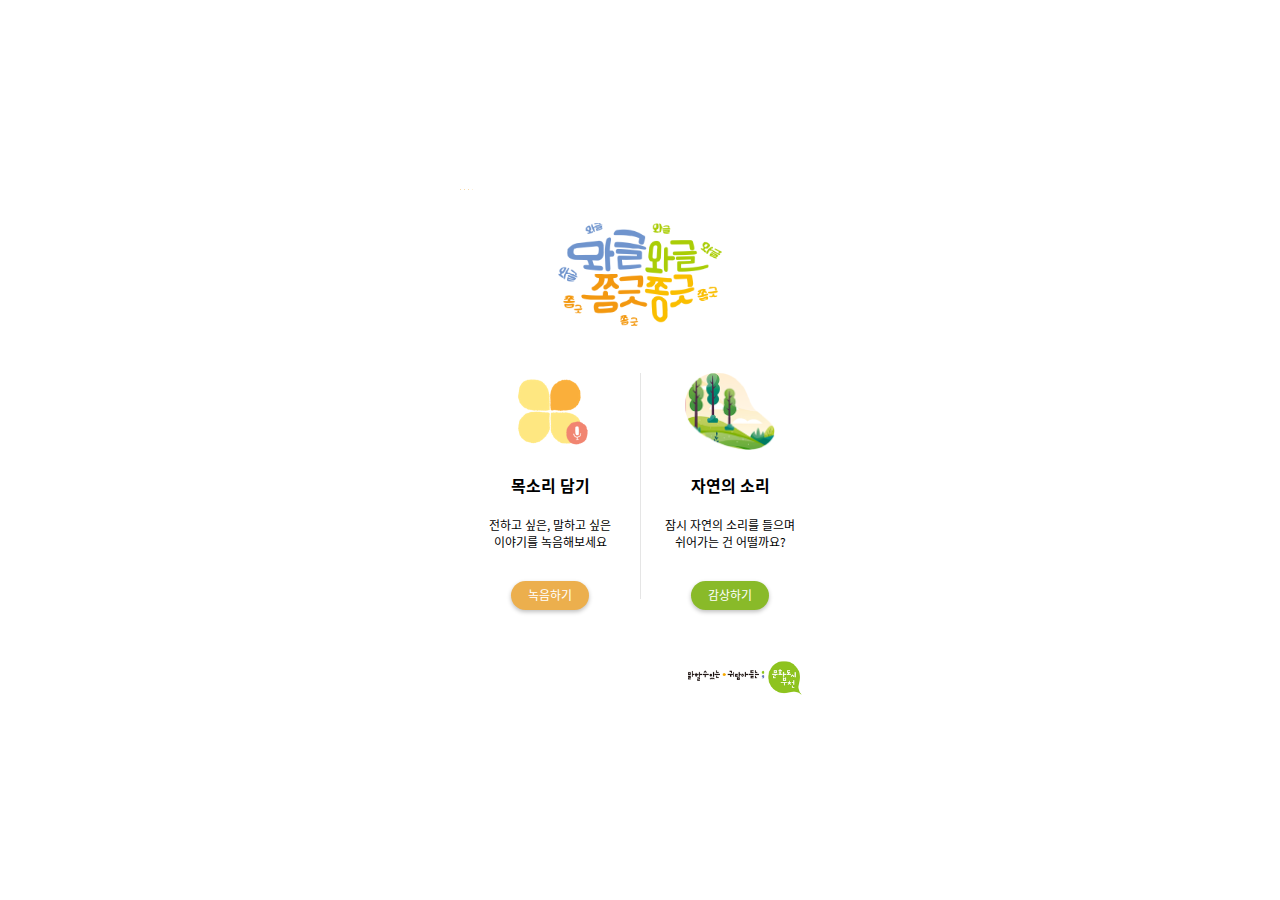
<file: home.html>
<!DOCTYPE html>
<html>
<head>
    <meta charset="UTF-8">
    <meta name="viewport" content="width=device-width, initial-scale=1.0, maximum-scale=1.0, minimum-scale=1.0, user-scalable=no, target-densitydpi=medium-dpi"/>
    <!-- Global site tag (gtag.js) - Google Analytics
    <script async src="https://www.googletagmanager.com/gtag/js?id=G-ZBY6LK1BC2"></script>
    <script>
        window.dataLayer = window.dataLayer || [];
        function gtag(){dataLayer.push(arguments);}
        gtag('js', new Date());
        gtag('config', 'G-ZBY6LK1BC2');
    </script>-->
    <title>부천문화재단X숨티커 홈</title>
    <link href="./img/favicon_logo.png" rel="shortcut icon" type="image/x-icon">
    <link rel="stylesheet" href="./css/loadingIcon.css" type="text/css">
    <link rel="stylesheet" href="./font/NotoSansKR.css" type="text/css">
    <link rel="stylesheet" href="./css/home.css" type="text/css">
</head>
<body>
    <div id="wrap">
        <div id="loadingioBackground">
            <div class="loadingio-spinner">
                <div class="loadingio">
                    <div></div><div></div><div></div><div></div><div></div><div></div><div></div><div></div><div></div>
                </div>
            </div>
        </div>
        <img id="mainImg" src="./img/home_main.png" alt="home main img">
        <div id="container1">
            <img src="./img/home_record.png" alt="home record img">
            <h1><strong>목소리 담기</strong></h1>
            <p>전하고 싶은, 말하고 싶은
                <br>이야기를 녹음해보세요</p>
            <button onClick="location.href='./main.html?code='+code" style="background: #ECAF4D;"></buttononClick>녹음하기</button>
        </div>
        <div id="container2">
            <img src="./img/home_playnature.png" alt="home play nature img">
            <h1><strong>자연의 소리</strong></h1>
            <p>잠시 자연의 소리를 들으며
                <br>쉬어가는 건 어떨까요?</p>
            <button onClick="location.href='./naturesound.html?code='+code" style="background: #89BA29;"></buttononClick>감상하기</button>
        </div>

        <img id="sublogo" src="./img/logo_BCF.png" alt="sub logo">
        
        <!--preload img-->
        <img style="height: 0.1px; width: 0.1px;" src="./img/record_start.gif">
        <img style="height: 0.1px; width: 0.1px;" src="./img/record_ing.gif">
        <img style="height: 0.1px; width: 0.1px;" src="./img/record_end.gif">
        <img style="height: 0.1px; width: 0.1px;" src="./img/waterdrop_charge.gif">
    </div>
    <script>
        const queryString = window.location.search;
        const urlParams = new URLSearchParams(queryString);
        var code =urlParams.get('code');

        window.onload = function() {
            document.all.loadingioBackground.style.visibility="hidden";
            console.log('Complete page load!');
        };
    </script>
</body>
</html>
</file>
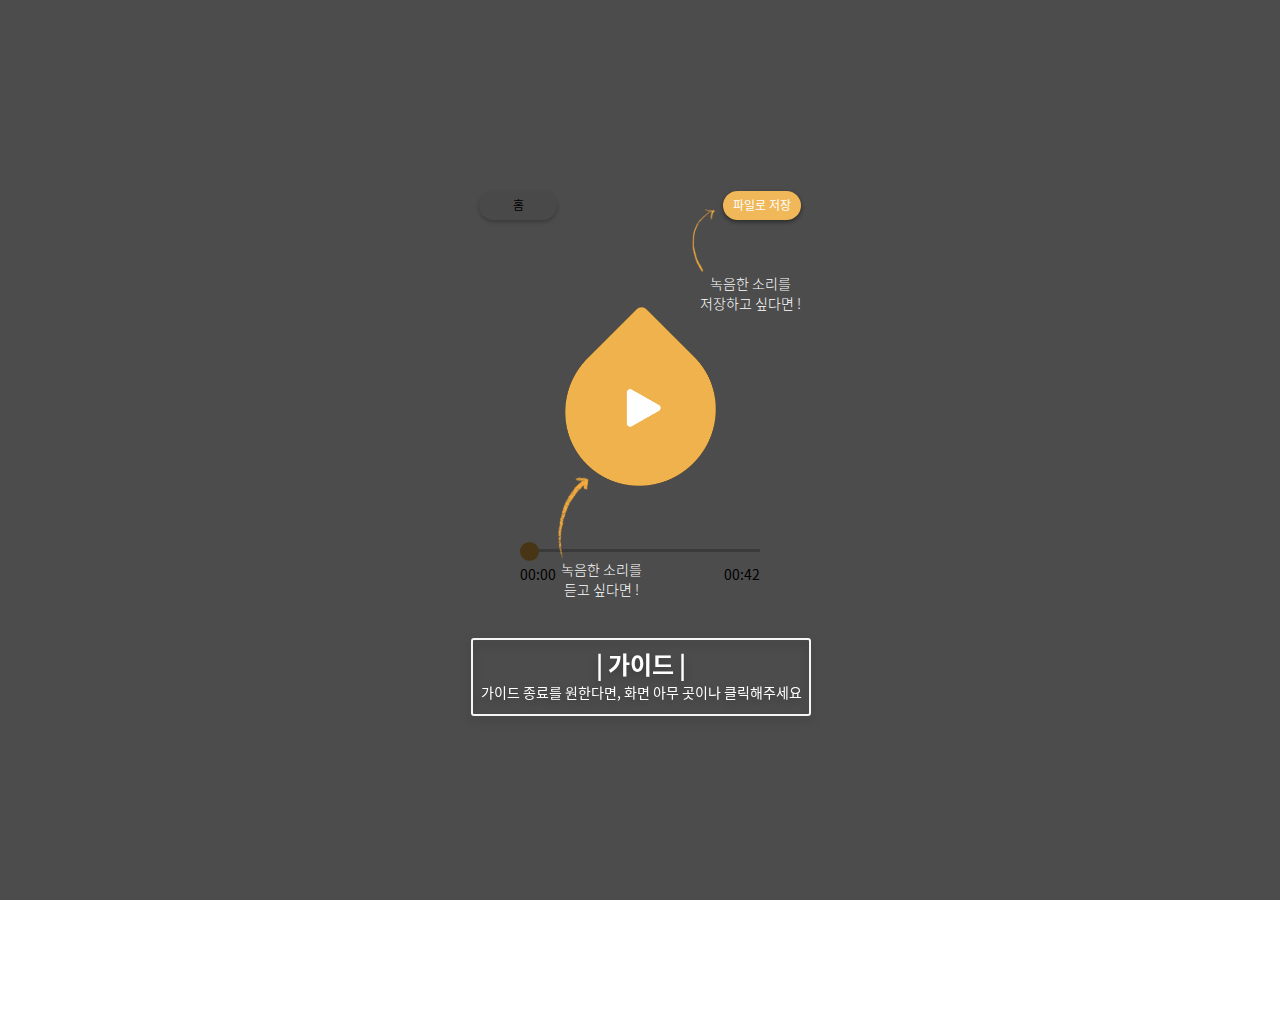
<file: play.html>
<!DOCTYPE html>
<html>
<head>
    <meta charset="UTF-8">
    <meta name="viewport" content="width=device-width, initial-scale=1.0, maximum-scale=1.0, minimum-scale=1.0, user-scalable=no, target-densitydpi=medium-dpi"/>
    <!-- Global site tag (gtag.js) - Google Analytics
    <script async src="https://www.googletagmanager.com/gtag/js?id=G-ZBY6LK1BC2"></script>
    <script>
        window.dataLayer = window.dataLayer || [];
        function gtag(){dataLayer.push(arguments);}
        gtag('js', new Date());
        gtag('config', 'G-ZBY6LK1BC2');
    </script>-->
    <title>부천문화재단x숨티커 듣기</title>
    <link href="./img/favicon_logo.png" rel="shortcut icon" type="image/x-icon">
    <link rel="stylesheet" href="./css/loadingIcon.css" type="text/css">
    <link rel="stylesheet" href="./font/NotoSansKR.css" type="text/css">
    <script src="https://code.jquery.com/jquery-3.4.1.min.js"></script>
    <link rel="stylesheet" href="https://cdnjs.cloudflare.com/ajax/libs/animate.css/4.1.1/animate.min.css" />
    <link rel="stylesheet" href="./css/play.css" type="text/css">
</head>
<body>
    <div id="loadingioBackground">
        <div class="loadingio-spinner">
            <div class="loadingio">
                <div></div><div></div><div></div><div></div><div></div><div></div><div></div><div></div><div></div>
            </div>
        </div>
    </div>
    <div id="backGround"></div>
    <div id="wrap">
        <div id="playTutorial" onclick="playTutorialDel()">
            <button id="tutorialSavebtn">파일로 저장</button>
            <img id="playTutorialDirection1" src="./img/tutorial_direct_up.png">
            <p class="tutorialWord" id="playTutorialWord1">녹음한 소리를<br>저장하고 싶다면 !</p>
            <img id="tutorialPlaybtn" src="./img/waterdrop_playbutton.png">
            <img id="playTutorialDirection2" src="./img/tutorial_direct_down.png">
            <p class="tutorialWord" id="playTutorialWord2">녹음한 소리를<br>듣고 싶다면 !</p>
            <div class="tutorialWordBox">
                <p id="tutorialWordBoxTitle">| 가이드 |</p>
                <p id="tutorialWordBoxText">가이드 종료를 원한다면, 화면 아무 곳이나 클릭해주세요</p>
            </div>
        </div>
        <button id="topbtn" onclick="location.href='./playhome.html?code='+code">홈</button>
        <a class="downloadLink" href="#" download><button id="savebutton" class="save">파일로 저장</button></a>
        <audio id="record-audio" preload="metadata"></audio>
        <button id="playbutton" class="play"><img src="./img/waterdrop_playbutton.png" alt="water drop play img"></button>
        <button id="stopbutton" class="stop"><img src="./img/record_ing.gif" alt="water drop charging img"></button>
        <div id="slider-container">
            <input type="range" id="seek-slider" max="100" value="0">
            <br><span id="current-time" class="time">00:00</span>
            <span id="duration" class="time">00:00</span>
        </div>
    </div>
    <script src="./js/play.js"></script>
    <script>
        const queryString = window.location.search;
        const urlParams = new URLSearchParams(queryString);
        var code =urlParams.get('code');
    </script>
</body>
</html>
</file>
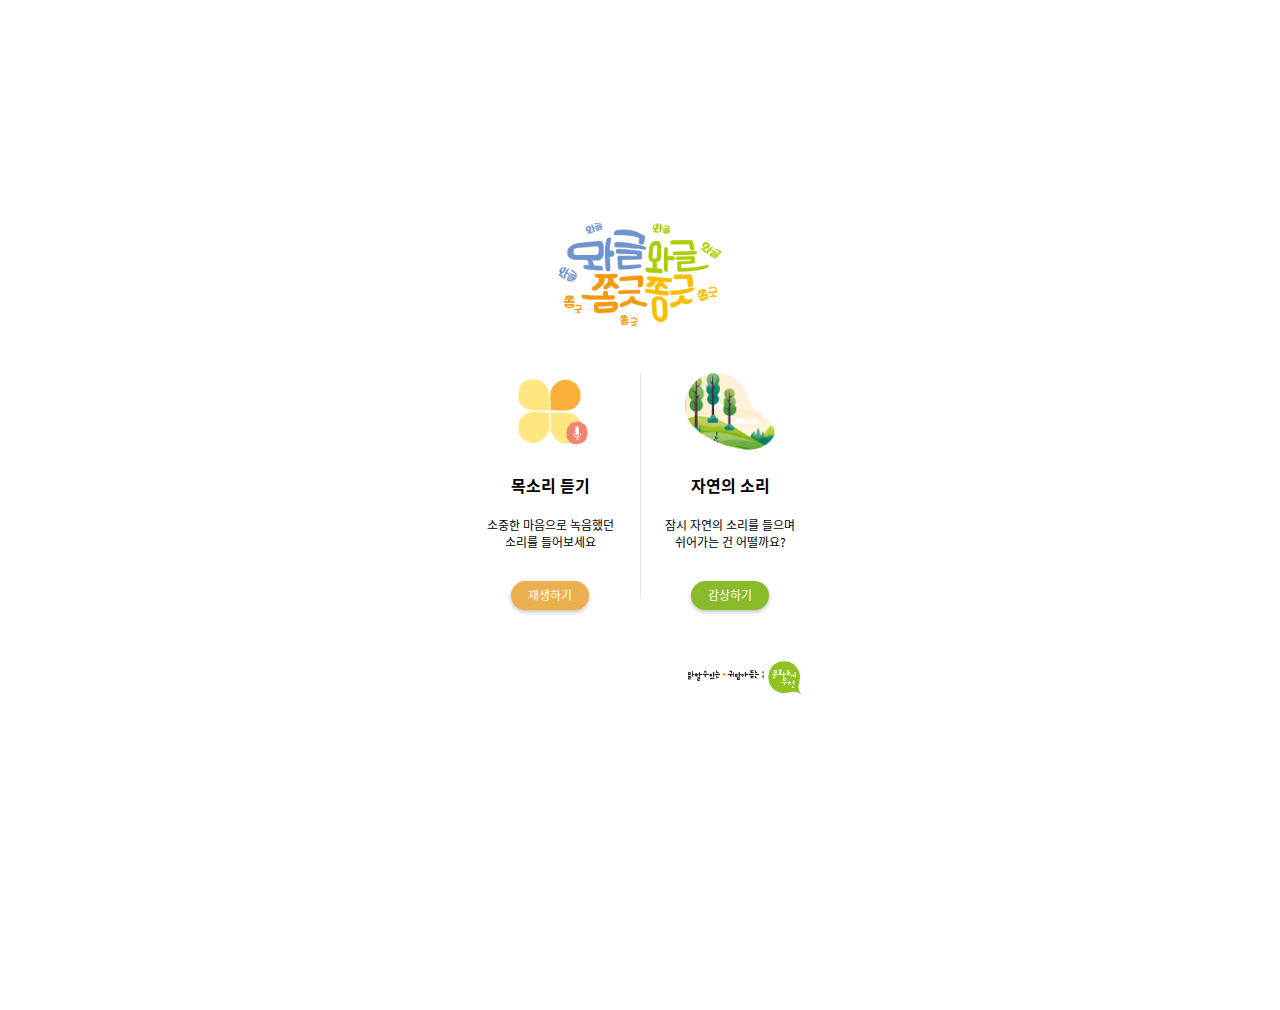
<file: playhome.html>
<!DOCTYPE html>
<html>
<head>
    <meta charset="UTF-8">
    <meta name="viewport" content="width=device-width, initial-scale=1.0, maximum-scale=1.0, minimum-scale=1.0, user-scalable=no, target-densitydpi=medium-dpi"/>
    <!-- Global site tag (gtag.js) - Google Analytics
    <script async src="https://www.googletagmanager.com/gtag/js?id=G-ZBY6LK1BC2"></script>
    <script>
        window.dataLayer = window.dataLayer || [];
        function gtag(){dataLayer.push(arguments);}
        gtag('js', new Date());
        gtag('config', 'G-ZBY6LK1BC2');
    </script>-->
    <title>부천문화재단x숨티커 홈</title>
    <link href="./img/favicon_logo.png" rel="shortcut icon" type="image/x-icon">
    <link rel="stylesheet" href="./css/loadingIcon.css" type="text/css">
    <link rel="stylesheet" href="./font/NotoSansKR.css" type="text/css">
    <link rel="stylesheet" href="./css/home.css" type="text/css">
</head>
<body>
    <div id="loadingioBackground">
        <div class="loadingio-spinner">
            <div class="loadingio">
                <div></div><div></div><div></div><div></div><div></div><div></div><div></div><div></div><div></div>
            </div>
        </div>
    </div>
    <div id="wrap">
        <img id="mainImg" src="./img/home_main.png" alt="home main img">
        <div id="container1">
            <img src="./img/home_record.png" alt="home record img">
            <h1><strong>목소리 듣기</strong></h1>
            <p>소중한 마음으로 녹음했던
                <br>소리를 들어보세요</p>
            <button onClick="location.href='./play.html?code='+code" style="background: #ECAF4D;"></buttononClick>재생하기</button>
        </div>
        <div id="container2">
            <img src="./img/home_playnature.png" alt="home play nature img">
            <h1><strong>자연의 소리</strong></h1>
            <p>잠시 자연의 소리를 들으며
                <br>쉬어가는 건 어떨까요?</p>
            <button onClick="location.href='./playnaturesound.html?code='+code" style="background: #89BA29;"></buttononClick>감상하기</button>
        </div>

        <img id="sublogo" src="./img/logo_BCF.png" alt="sub logo">
    </div>
    <script>
        const queryString = window.location.search;
        const urlParams = new URLSearchParams(queryString);
        var code =urlParams.get('code');

        window.onload = function() {
            document.all.loadingioBackground.style.visibility="hidden";
            console.log('Complete page load!');
        };
    </script>
</body>
</html>
</file>
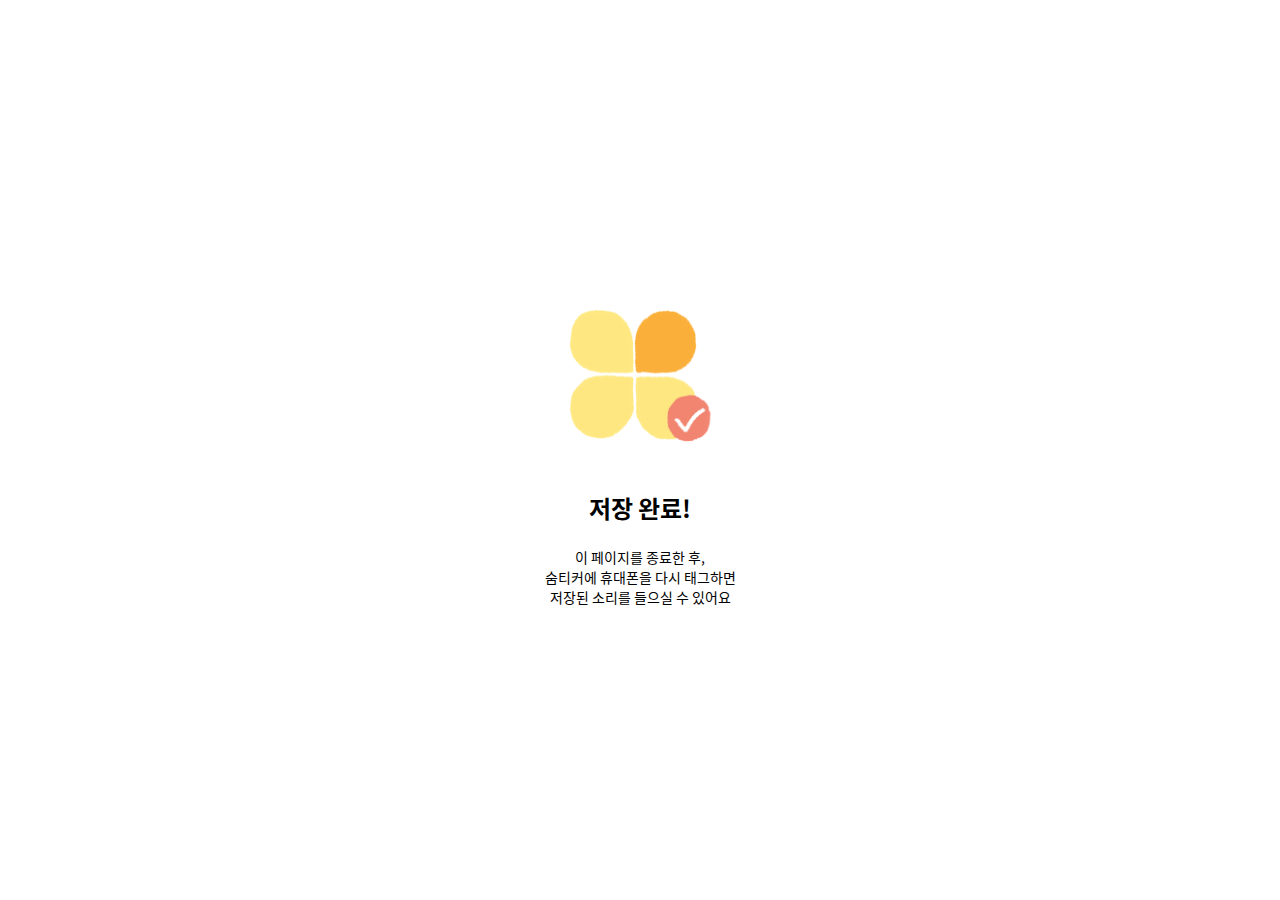
<file: uploadDone.html>
<!DOCTYPE html>
<html>
<head>
    <meta charset="UTF-8">
    <meta name="viewport" content="width=device-width, initial-scale=1.0, maximum-scale=1.0, minimum-scale=1.0, user-scalable=no, target-densitydpi=medium-dpi"/>
    <!-- Global site tag (gtag.js) - Google Analytics
    <script async src="https://www.googletagmanager.com/gtag/js?id=G-ZBY6LK1BC2"></script>
    <script>
        window.dataLayer = window.dataLayer || [];
        function gtag(){dataLayer.push(arguments);}
        gtag('js', new Date());
        gtag('config', 'G-ZBY6LK1BC2');
    </script>-->
    <title>부천문화재단x숨티커 업로드 완료</title>
    <link href="./img/favicon_logo.png" rel="shortcut icon" type="image/x-icon">
    <link rel="stylesheet" href="./font/NotoSansKR.css" type="text/css">
    <link rel="stylesheet" href="https://cdnjs.cloudflare.com/ajax/libs/animate.css/4.1.1/animate.min.css" />
    <link rel="stylesheet" href="./css/uploadDone.css" type="text/css">
</head>
<body>
    <div id="wrap">
        <img src="./img/finish_img.png" alt="finish img">
        <h1><strong>저장 완료!</strong></h1>
        <p>이 페이지를 종료한 후,<br>숨티커에 휴대폰을 다시 태그하면<br>저장된 소리를 들으실 수 있어요</p>
    </div>
</body>
</html>
</file>
<file: css/loadingIcon.css>
#loadingioBackground {
    position: absolute;
    width: 100%; 
    height: 100%;
    margin: 0%;
    z-index: 9999; 
    opacity: 0.7;
    background-color: black;
    text-align: center;
    visibility: visible;
}
@keyframes loadingio {
    0% { opacity: 1 }
    100% { opacity: 0 }
}
.loadingio div {
    left: 50.6px;
    top: 30.250000000000004px;
    position: absolute;
    animation: loadingio linear 0.970873786407767s infinite;
    background: #f0b24c;
    width: 8.8px;
    height: 12.100000000000001px;
    border-radius: 4.4px / 6.050000000000001px;
    transform-origin: 4.4px 24.750000000000004px;
}.loadingio div:nth-child(1) {
    transform: rotate(0deg);
    animation-delay: -0.8629989212513485s;
    background: #f0b24c;
}.loadingio div:nth-child(2) {
    transform: rotate(40deg);
    animation-delay: -0.7551240560949299s;
    background: #f0b24c;
}.loadingio div:nth-child(3) {
    transform: rotate(80deg);
    animation-delay: -0.6472491909385114s;
    background: #f0b24c;
}.loadingio div:nth-child(4) {
    transform: rotate(120deg);
    animation-delay: -0.5393743257820928s;
    background: #f0b24c;
}.loadingio div:nth-child(5) {
    transform: rotate(160deg);
    animation-delay: -0.43149946062567424s;
    background: #f0b24c;
}.loadingio div:nth-child(6) {
    transform: rotate(200deg);
    animation-delay: -0.3236245954692557s;
    background: #f0b24c;
}.loadingio div:nth-child(7) {
    transform: rotate(240deg);
    animation-delay: -0.21574973031283712s;
    background: #f0b24c;
}.loadingio div:nth-child(8) {
    transform: rotate(280deg);
    animation-delay: -0.10787486515641856s;
    background: #f0b24c;
}.loadingio div:nth-child(9) {
    transform: rotate(320deg);
    animation-delay: 0s;
    background: #f0b24c;
}
.loadingio-spinner {
    width: 110px;
    height: 110px;
    display: inline-block;
    overflow: hidden;
    background: #000000;
    padding-top: 70%;
}
.loadingio {
    width: 100%;
    height: 100%;
    position: relative;
    transform: translateZ(0) scale(1);
    backface-visibility: hidden;
    transform-origin: 0 0; /* see note above */
}
.loadingio div { box-sizing: content-box; }
/* generated by https://loading.io/ */
</file>
<file: font/NotoSansKR.css>
@font-face {
    font-family: 'Noto Sans KR Light';
    font-style: normal;
    font-weight: 300;
    src: url(./NotoSansKR-Light.woff2) format('woff2'),
        url(./NotoSansKR-Light.woff) format('woff'),
        url(./NotoSansKR-Light.otf) format('opentype');
}

@font-face {
    font-family: 'Noto Sans KR Regular';
    font-style: normal;
    font-weight: 400;
    src: url(./NotoSansKR-Regular.woff2) format('woff2'),
        url(./NotoSansKR-Regular.woff) format('woff'),
        url(./NotoSansKR-Regular.otf) format('opentype');
}

@font-face {
    font-family: 'Noto Sans KR Medium';
    font-style: normal;
    font-weight: 500;
    src: url(./NotoSansKR-Medium.woff2) format('woff2'),
        url(./NotoSansKR-Medium.woff) format('woff'),
        url(./NotoSansKR-Medium.otf) format('opentype');
}

@font-face {
    font-family: 'Noto Sans KR Bold';
    font-style: normal;
    font-weight: 700;
    src: url(./NotoSansKR-Bold.woff2) format('woff2'),
        url(./NotoSansKR-Bold.woff) format('woff'),
        url(./NotoSansKR-Bold.otf) format('opentype');
}
</file>
<file: css/home.css>
html,
body {
    display: flex;
    justify-content: center;
    align-items: center;
    width: 100%;
    height: 100%;
    margin: 0;
    overflow: hidden;
}

#wrap {
    position: relative;
    max-width: 360px;
    max-height: 550px;
    width: 100%;
    height: 100%;
    background: rgb(255, 255, 255);
    overflow: hidden;
}

#mainImg {
    position: absolute;
    top: 48px;
    left: 98px;
    width: 164px;
    height: 103px;
}

#container1 {
    position: absolute;
    top: 198px;
    left: 0px;
    width: 180px;
    height: 226px;
    text-align: center;
    border-right: 1px solid #E5E5E5;
}

#container2 {
    position: absolute;
    top: 198px;
    right: 0px;
    width: 180px;
    height: 226px;
    text-align: center;
}

#container1 > img, #container2 > img {
    height: 77px;
}

#container1 > h1, #container2 > h1 {
    font-family: 'Noto Sans KR Bold';
    font-size: 16px;
    line-height: 23px;
    padding-top: 20px;
    margin: 0;
}

#container1 > p, #container2 > p {
    font-family: 'Noto Sans KR Regular';
    font-size: 12px;
    line-height: 17px;
    padding-top: 20px;
    margin: 0;
    
}

#container1 > button, #container2 > button {
    width: 78px;
    height: 29px;
    margin-top: 30px;
    font-family: 'Noto Sans KR Regular';
    font-size: 12px;
    line-height: 17px;
    color: #FFFFFF;
    box-shadow: 0px 2px 4px rgba(0, 0, 0, 0.25);
    border-radius: 35px;
    border: none;
}

#sublogo {
    position: absolute;
    bottom: 30px;
    right: 18px;
    width: 114px;
    height: 34px;
}
</file>
<file: css/play.css>
html,
body {
    display: flex;
    justify-content: center;
    align-items: center;
    width: 100%;
    height: 100%;
    margin: 0;
    overflow: hidden;
}

#backGround {
    position: absolute;
    width: 100%; 
    height: 100%;
    margin: 0%;
    z-index: 2; 
    opacity: 0.7;
    background-color: black;
    visibility: hidden;
}

#wrap {
    position: relative;
    max-width: 360px;
    max-height: 550px;
    width: 100%;
    height: 100%;
    background: rgb(255, 255, 255);
    overflow: visible;
}

.tutorialWord {
    font-family: 'Noto Sans KR Light';
    font-size: 14px;
    line-height: 20px;
    margin: 0;
    align-items: center;
    text-align: center;
    color: #FFFFFF;
}

.tutorialWordBox {
    position: absolute;
    top: 463px;
    left: 11px;
    width: 340px;
    height: 78px;
    border: 2px solid #F5F5F5;
    box-sizing: border-box;
    filter: drop-shadow(0px 4px 4px rgba(0, 0, 0, 0.25));
    border-radius: 3px;
    align-items: center;
    text-align: center;
}

#tutorialWordBoxTitle {
    font-family: 'Noto Sans KR Bold';
    font-size: 24px;
    line-height: 35px;
    margin-top: 7px;
    margin-bottom: 0;
    color: #FFFFFF;
}

#tutorialWordBoxText {
    font-family: 'Noto Sans KR Regular';
    font-size: 14px;
    line-height: 20px;
    margin: 0;
    color: #FFFFFF;
}

#playTutorial {
    position: absolute;
    width: 100%; 
    height: 100%;
    margin: 0%;
    text-align: center;
    align-items: center;
    z-index: 3; 
    visibility: hidden;
}

#tutorialSavebtn {
    position: absolute;
    top: 16px;
    right: 19px;
    width: 78px;
    height: 29px;
    padding: 0;
    margin: 0;
    align-items: center;
    text-align: center;
    font-family: 'Noto Sans KR Regular';
    font-size: 12px;
    line-height: 17px;
    color: #ffffff;
    border: none;
    background: #F1B85A;
    box-shadow: 0px 2px 4px rgba(0, 0, 0, 0.25);
    border-radius: 35px;
}

#playTutorialDirection1 {
    position: absolute;
    top: 34px;
    right: 106px;
    width: 21.5px;
    height: 63px;
    transform: matrix(-1, -0.01, -0.01, 1, 0, 0);
}

#playTutorialWord1 {
    position: absolute;
    top: 98px;
    right: 10px;
    width: 120px;
    height: 44px;
}

#tutorialPlaybtn {
    position: absolute;
    top: 132px;
    left: 104.5px;
    width: 151px;
}

#playTutorialDirection2 {
    position: absolute;
    top: 300px;
    left: 100px;
    width: 20px;
    height: 84px;
    transform: matrix(0.93, 0.38, 0.38, -0.93, 0, 0);
}

#playTutorialWord2 {
    position: absolute;
    top: 384px;
    left: 29px;
    width: 225px;
    height: 60px;
}

#topbtn {
    position: absolute;
    top: 16px;
    left: 19px;
    width: 78px;
    height: 29px;
    padding: 0;
    margin: 0;
    align-items: center;
    text-align: center;
    font-family: 'Noto Sans KR Regular';
    font-size: 12px;
    line-height: 17px;
    color: #000000;
    border: none;
    background: #F5F5F5;
    box-shadow: 0px 2px 4px rgba(0, 0, 0, 0.25);
    border-radius: 35px;
}

#savebutton {
    position: absolute;
    top: 16px;
    right: 19px;
    width: 78px;
    height: 29px;
    padding: 0;
    margin: 0;
    align-items: center;
    text-align: center;
    font-family: 'Noto Sans KR Regular';
    font-size: 12px;
    line-height: 17px;
    color: #ffffff;
    border: none;
    background: #F1B85A;
    box-shadow: 0px 2px 4px rgba(0, 0, 0, 0.25);
    border-radius: 35px;
    visibility: visible;
}

#playbutton {
    position: absolute;
    top: 132px;
    left: 104.5px;
    width: 151px;
    padding: 0%;
    border: none;
    background-color: rgba(255, 255, 255, 0);
    visibility: visible;
}
#playbutton img { margin: 0%; width: 100%;}

#stopbutton {
    position: absolute;
    top: 132px;
    left: 104.5px;
    width: 151px;
    padding: 0%;
    border: none;
    background-color: rgba(255, 255, 255, 0);
    visibility: hidden;
}
#stopbutton img { margin: 0%; width: 100%;}

#current-time {
    float: left;
    font-family: 'Noto Sans KR Regular';
    font-size: 14px;
}
#duration {
    float: right;
    font-family: 'Noto Sans KR Regular';
    font-size: 14px;
}
#slider-container {
    position: absolute;
    top: 366px;
    left: 60px;
    width: 240px;
    --seek-before-width: 0%;
    --buffered-width: 0%;
}

#seek-slider{
    width: 100%;
}

input[type="range"] {
    position: relative;
    -webkit-appearance: none;
    width: 50%;
    margin: 0;
    padding: 0;
    height: 19px;
    /*margin: 30px 2.5% 20px 2.5%;*/
    outline: none;
}
input[type="range"]::-webkit-slider-runnable-track {
    width: 100%;
    height: 3px;
    cursor: pointer;
    background: linear-gradient(to right, #C4C4C4 var(--buffered-width), #c4c4c481 var(--buffered-width));
}
input[type="range"]::before {
    position: absolute;
    content: "";
    top: 8px;
    left: 0;
    width: var(--seek-before-width);
    height: 3px;
    background-color: #F0B24C;
    cursor: pointer;
}
input[type="range"]::-webkit-slider-thumb {
    position: relative;
    -webkit-appearance: none;
    box-sizing: content-box;
    border: 2px solid #F0B24C;
    height: 15px;
    width: 15px;
    border-radius: 50%;
    background-color: #F0B24C;
    cursor: pointer;
    margin: -7px 0 0 0;
}
input[type="range"]:active::-webkit-slider-thumb {
    transform: scale(1.2);
    background: #F0B24C;
}
input[type="range"]::-moz-range-track {
    width: 100%;
    height: 3px;
    cursor: pointer;
    background: linear-gradient(to right, #C4C4C4 var(--buffered-width), #c4c4c481 var(--buffered-width));
}
input[type="range"]::-moz-range-progress {
    background-color: #F0B24C;
}
input[type="range"]::-moz-focus-outer {
    border: 0;
}
input[type="range"]::-moz-range-thumb {
    box-sizing: content-box;
    border: 1px solid #F0B24C;
    height: 15px;
    width: 15px;
    border-radius: 50%;
    background-color: #F0B24C;
    cursor: pointer;
}
input[type="range"]:active::-moz-range-thumb {
    transform: scale(1.2);
    background: #F0B24C;
}
input[type="range"]::-ms-track {
    width: 100%;
    height: 3px;
    cursor: pointer;
    background: transparent;
    border: solid transparent;
    color: transparent;
}
input[type="range"]::-ms-fill-lower {
    background-color: #F0B24C;
}
input[type="range"]::-ms-fill-upper {
    background: linear-gradient(to right, #C4C4C4 var(--buffered-width), #c4c4c481 var(--buffered-width));
}
input[type="range"]::-ms-thumb {
    box-sizing: content-box;
    border: 1px solid #F0B24C;
    height: 15px;
    width: 15px;
    border-radius: 50%;
    background-color: #F0B24C;
    cursor: pointer;
}
input[type="range"]:active::-ms-thumb {
    transform: scale(1.2);
    background: #F0B24C;
}
</file>
<file: css/uploadDone.css>
:root {
    --animate-duration: 0.2s;
}

html,
body {
    display: flex;
    justify-content: center;
    align-items: center;
    width: 100%;
    height: 100%;
    margin: 0;
    overflow: hidden;
}

#wrap {
    position: relative;
    max-width: 360px;
    max-height: 550px;
    width: 100%;
    height: 100%;
    background: rgb(255, 255, 255);
}

#wrap > img {
    position: absolute;
    top: 80px;
    left: 55px;
    width: 240px;
}

#wrap > h1 {
    position: absolute;
    top: 300px;
    left: 92px;
    width: 176px;
    height: 43px;
    font-family: 'Noto Sans KR Bold';
    font-size: 24px;
    line-height: 35px;
    text-align: center;
}

#wrap > p {
    position: absolute;
    top: 358px;
    left: 59px;
    width: 242px;
    height: 63px;
    font-family: 'Noto Sans KR Regular';
    font-size: 14px;
    line-height: 20px;
    text-align: center;
}
</file>
